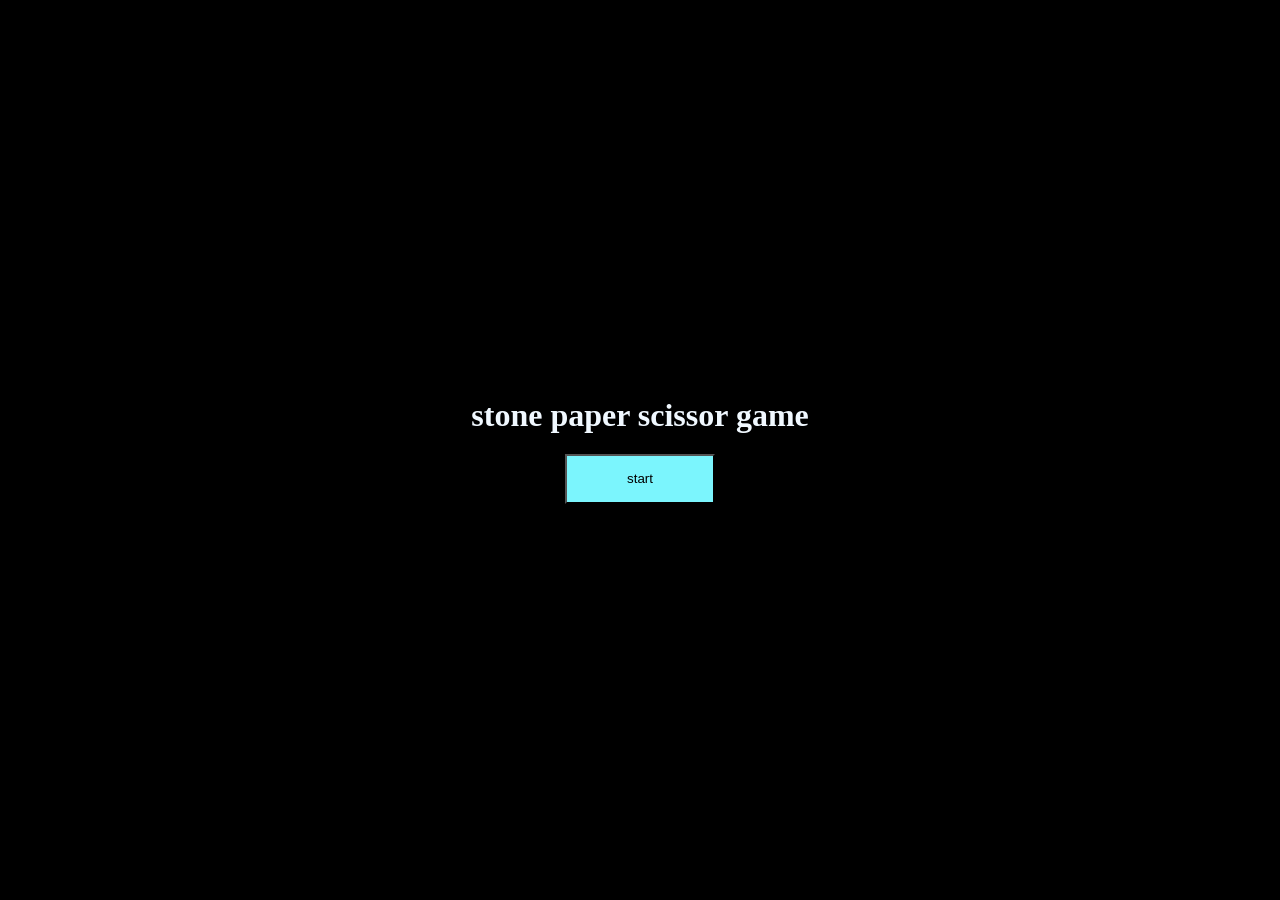
<file: index.html>
<!DOCTYPE html>
<html lang="en">
<head>
    <meta charset="UTF-8">
    <meta name="viewport" content="width=device-width, initial-scale=1.0">
    <title></title>
    <style>
        
        *{
            padding:0px;
            margin:0px;
            box-sizing: border-box; 
        }
        
        body{
            height: 100vh;
           flex-direction: column;
            display:flex;
            justify-content: center;
            align-items: center;
            margin: 0px;
            padding:0px;
            background-color: black;
            color:aliceblue;
            
        }

        div{
            margin:20px;
            gap:20px;
            flex-direction: column;
            display:flex;
            justify-content: center;
            align-items: center;
        }

        button{
            padding:0px;
            height: 50px;
            width: 150px;
            background-color: rgb(123, 245, 253);
        }

    </style>
</head>
<body>
    <div>
    <h1>
        stone paper scissor game
    </h1>
    <button id ="log"> start</button>
    </div>
    <script src="index.js">
//         console.log("hello world");
//         let choosen = 0;
//         const computerchoice = function getcomputerchoice(){
//            const choice = Math.floor(Math.random() * 150) + 1
//            if(choice < 50 ){
//                console.log("paper");
//                 chooosen = 1;
//             }
//             else if(choice < 100 && choice >= 50){
//                 console.log("stone");
//                 choosen = 2;
//             }
//             else{
//                 console.log("scisssor");
//                 choosen = 3;
//             }
//         }
        
//         getcomputerchoice();

//         const log = document.getElementById("log");

//         const humanchoice = function gethumanchoice(){
//             log.addEventListener("click",()=>{
//                 let sign = prompt("choose one stone,paper or scissor");

//                 // let sign = prompt("What's your sign?");

//             })
//         }

//         gethumanchoice();

//         function playRound(humanchoice,computerchoice){
//             const huecheck = humanchoice.toLowerCase();
//               if (sign === null) {
//     alert("enter something");
//   } else if (sign.toLowerCase() === "paper") {

//     if (choosen == 1){
//         alert("there is a tie computer also entered paper")
//     }

//     else if (choosen == 2){
//         alert("you won computer entered rock")
//     }

//     else{
//         alert("computer won they entered scissor")        
//     }

// } else if (sign.toLowerCase()  === "rock") {

//     if (choosen == 1){
//         alert("computer won they entered paper")        
//     }

//     else if (choosen == 2){
//         alert("there is a tie computer also entered rock")
//     }

//     else{
//         alert("you won they entered scissors")        
//     }
//   } else {
//        if (choosen == 1){
//         alert("you won computer entered paper")
    
//     }

//     else if (choosen == 2){
//         alert("computer won they entered rock")   

//     }

//     else{
//         alert("there is a tie computer also entered scissor")

//     }
//   }

//         }

    </script>
</body>
</html>
</file>
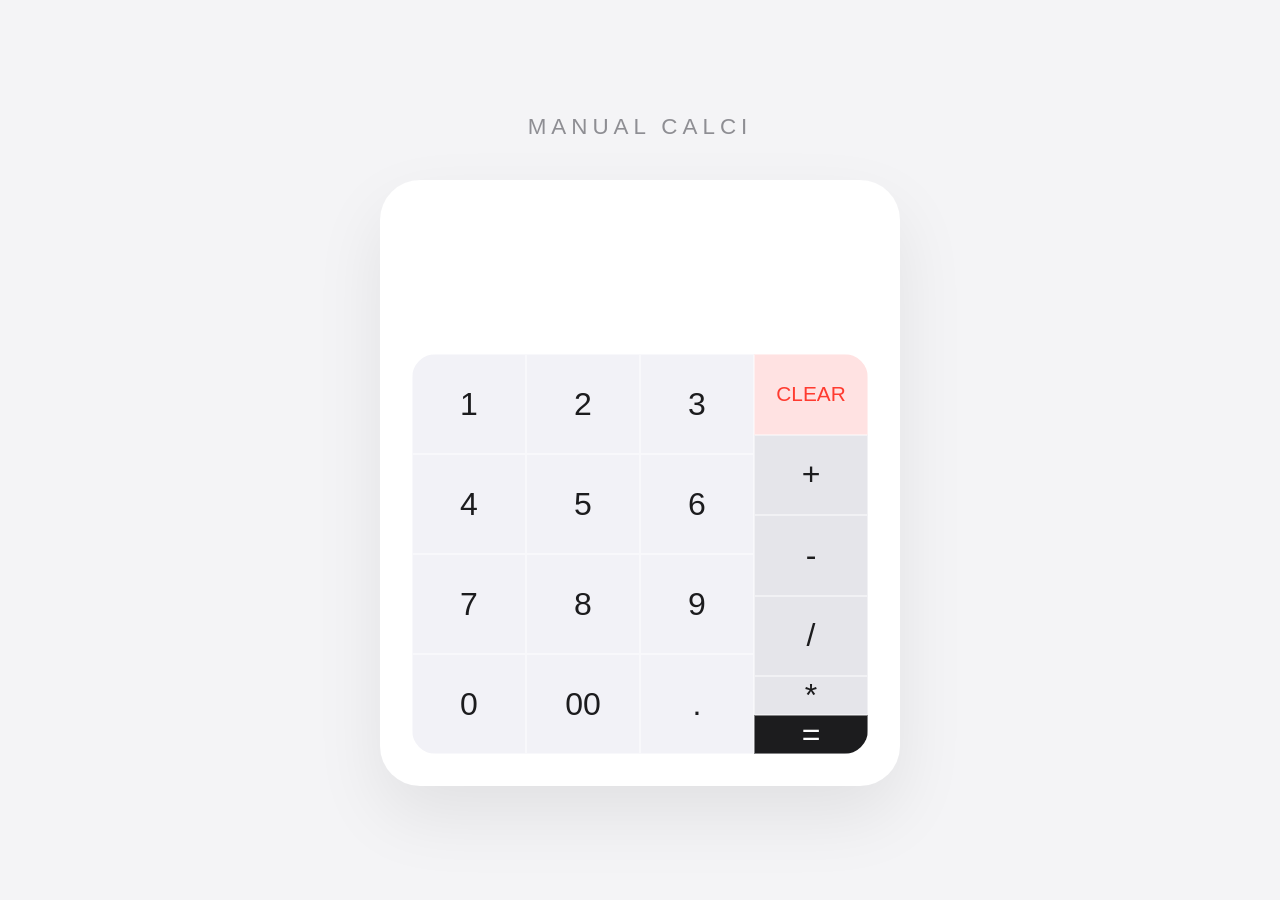
<file: calculator/index.html>
<!DOCTYPE html>
<html lang="en">
<head>
    <meta charset="UTF-8">
    <meta name="viewport" content="width=device-width, initial-scale=1.0">
    <title>calculator</title>
    <link rel="stylesheet" href="style.css">
</head>
<body>
    <h1>manual calci</h1>

    <div id =  "container">
        <div id = "display0">
            <input type="text" id="display">
        </div>
        <div id = "buttons">
            <div id ="numbers">
            <button>1</button>
            <button>2</button>
            <button>3</button>
            <button>4</button>
            <button>5</button>
            <button>6</button>
            <button>7</button>
            <button>8</button>
            <button>9</button>
            <button>0</button>
            <button>00</button>
            <button>.</button>
            </div>
            <div id = "oprators">
                <button id = "clearbutton">clear</button>
                <button>+</button>
                <button>-</button>
                <button>/</button>
                <button>*</button>
                <button id = "equal">=</button>
            </div> 
        </div>
    </div>
    <script src="index.js"></script>
</body>
</html>
</file>
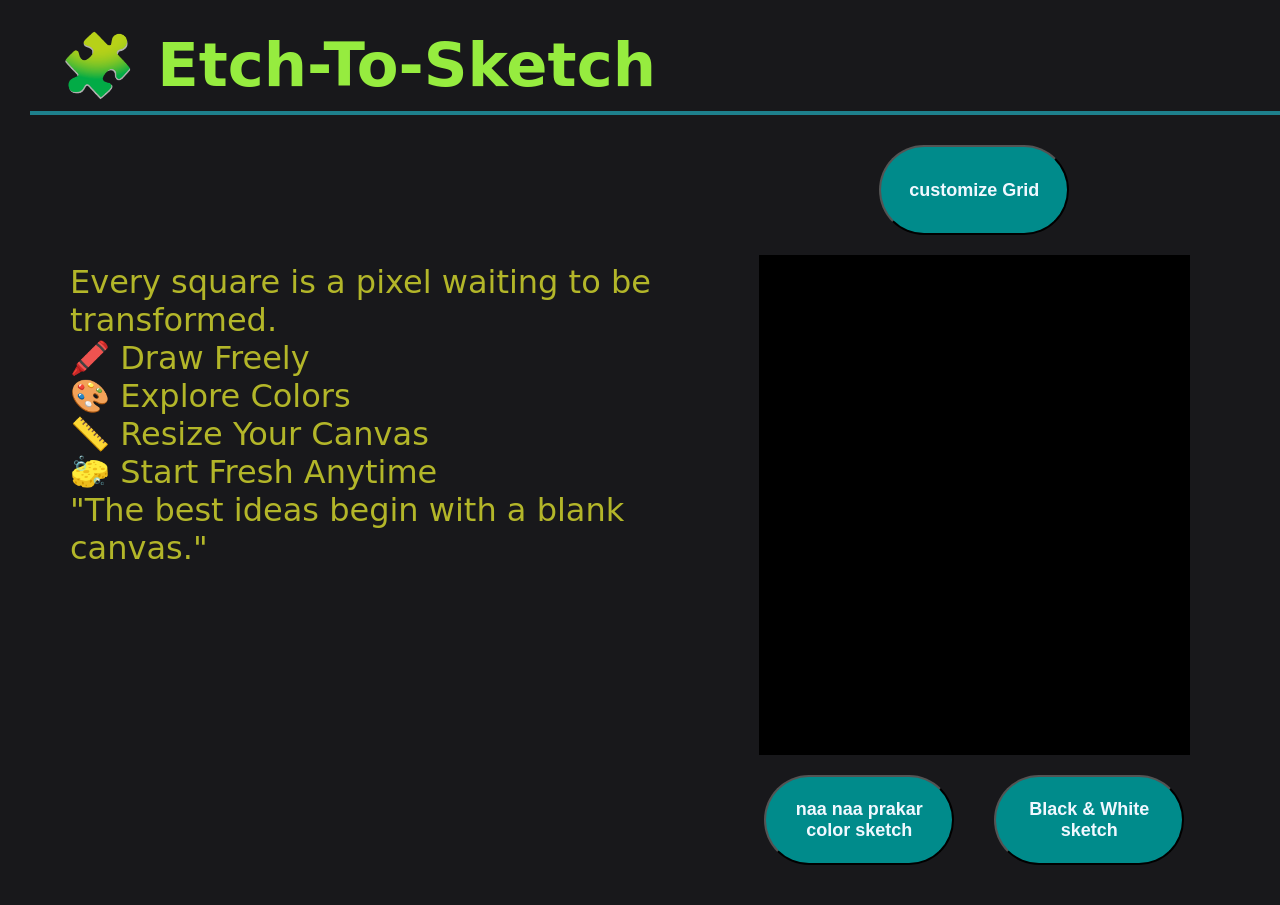
<file: Etch-a-sketch/index.html>
<!DOCTYPE html>
<html lang="en">
<head>
    <meta charset="UTF-8">
    <meta name="viewport" content="width=device-width, initial-scale=1.0">
    <title>Etch-a-sketch</title>
    <link rel="stylesheet" href="./style.css">
</head>
<body>
    <h1>&#129513; Etch-To-Sketch</h1>


        <div class = "controls">
                <p>
        Every square is a pixel waiting to be transformed.
<br>
           🖍️ Draw Freely<br>
           🎨 Explore Colors<br>
           📏 Resize Your Canvas<br>
           🧽 Start Fresh Anytime<br>

       "The best ideas begin with a blank canvas."
    </p>
    <div class = "main">
            <button id = "custom">customize Grid</button>
                <div id="container"></div>
                <div>
        <button id ="ns">naa naa prakar color sketch</button>
    <button id ="wb">Black & White sketch</button>
    </div>
</div>  

</div>
</div>
    <script src="./index.js"></script>
</body>
</html>
</file>
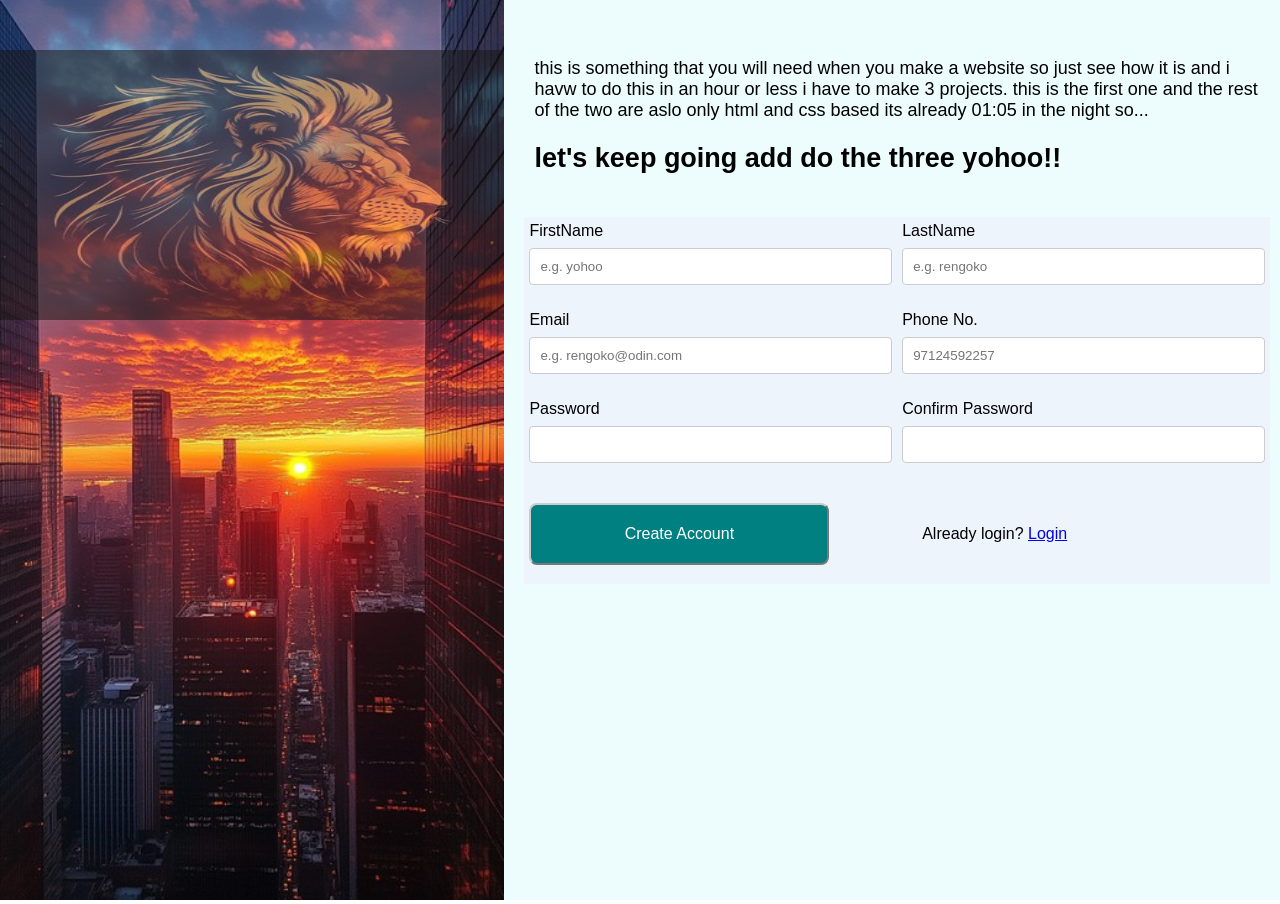
<file: sign-up-form/index.html>
<!DOCTYPE html>
<html lang="en">
<head>
    <meta charset="UTF-8">
    <meta name="viewport" content="width=device-width, initial-scale=1.0">
    <title>Sign-up form</title>
    <link rel="stylesheet" href="style.css">
</head>
<body>
    <div id = container>
        <div id = "image">
            <img src="1000_F_909100561_lYTvkuYJcSVM8avLiydlRDWRIprV6zLd.jpg" id = "img1">
            <img src="lion-head-lion-logo-symbol-gaming-logo-elegant-element-for-brand-abstract-symbols-vector.jpg" id = "img2">
        </div>
        <div id = "content">
            <div id = "para">
          <p class = "p">this is something that you will need when you make a website so just see how it is and i havw to do this in an  hour or less i have to make 3 projects. this is the first one and the rest of the two are aslo only html and css based its already 01:05 in the night so...</p>

          <h2>let's keep going add do the three yohoo!!</h2>
        </div>
        <div id = "forms">
            <form action="">
                <div class="input-group">
                <label for="firstname">FirstName</label>
                <input type="text" name="firstname" placeholder="e.g. yohoo" required>
                </div>
                <div class="input-group">
                 <label for="Lastname">LastName</label>
                <input type="text" name="Lastname" placeholder="e.g. rengoko" required>
                </div>
                <div class="input-group">        
                 <label for="Email">Email</label>
                <input type="email" name="Email" placeholder="e.g. rengoko@odin.com" required>
                </div>
                <div class="input-group"><label for="phone">Phone No.</label>
                <input type="tel" name = "phone" placeholder="97124592257" required></div>
                <div class="input-group">
                <label for="Password">Password</label>
                <input type="password" name="Password" required></div>
                <div class="input-group"><label for="Cpassword">Confirm Password</label>
                <input type="password" name="Cpassword" required></div>
                <button type="submit">Create Account</button>

                        <div>
                        <p id = "lasti">Already login?
                        <a href="/">Login</a></p>
                        </div>
            </form>
    </div>
    </div>

    <script>
        const form = document.querySelector("form");
        const inputs = document.querySelectorAll("input[required]");

        function showError(input) {
            const isEmpty = input.value.trim() === "";
            input.classList.toggle("invalid", isEmpty);

            let error = input.parentElement.querySelector(".error-message");
            if (isEmpty) {
                if (!error) {
                    error = document.createElement("div");
                    error.className = "error-message";
                    error.textContent = "This field is required";
                    input.parentElement.appendChild(error);
                }
            } else if (error) {
                error.remove();
            }
        }

        inputs.forEach((input) => {
            input.addEventListener("blur", () => showError(input));
            input.addEventListener("input", () => {
                if (input.value.trim() !== "") {
                    input.classList.remove("invalid");
                    const error = input.parentElement.querySelector(".error-message");
                    if (error) error.remove();
                }
            });
        });

        form.addEventListener("submit", (event) => {
            let valid = true;
            inputs.forEach((input) => {
                if (input.value.trim() === "") {
                    showError(input);
                    valid = false;
                }
            });

            if (!valid) {
                event.preventDefault();
            }
        });
    </script>
</body>
</html>
</file>
<file: calculator/style.css>
/* 1. Global Reset & Soft Studio Background */
* {
    margin: 0;
    padding: 0;
    box-sizing: border-box;
    font-family: -apple-system, BlinkMacSystemFont, "Segoe UI", Roboto, sans-serif;
}

body {
    min-height: 100vh;
    display: flex;
    flex-direction: column;
    align-items: center;
    justify-content: center;
    background-color: #f4f4f6;
    color: #1c1c1e;
}

h1 {
    font-size: 1.4rem;
    font-weight: 400;
    text-transform: uppercase;
    letter-spacing: 5px;
    margin-bottom: 2.5rem;
    color: #8e8e93;
}

/* 2. Oversized Modern Container */
#container {
    background: #ffffff;
    border-radius: 40px;
    padding: 32px;
    width: 520px; 
    box-shadow: 0 30px 70px rgba(0, 0, 0, 0.08);
}

/* 3. Display Screen */
#display0 {
    margin-bottom: 32px;
    padding: 0 12px;
}

#display {
    width: 100%;
    height: 110px;
    background: transparent;
    border: none;
    outline: none;
    color: #1c1c1e;
    font-size: 4.5rem;
    text-align: right;
    font-weight: 300;
    letter-spacing: -2px;
}

/* 4. Balanced Grid Layout (Unified Height Control) */
#buttons {
    display: flex;
    gap: 0; 
    border-radius: 24px;
    overflow: hidden; 
    height: 400px; /* Locks the overall height so both sides are perfectly equal */
}

/* Numbers: 3 Columns, 4 Rows (100px each) */
#numbers {
    flex: 3; 
    display: grid;
    grid-template-columns: repeat(3, 1fr);
    grid-template-rows: repeat(4, 1fr); /* Explicitly forces exactly 4 rows */
    gap: 0; 
}

/* Operators: 1 Column, 4 Rows (100px each) to match numbers perfectly */
#oprators {
    flex: 1; 
    display: grid;
    grid-template-columns: 1fr;
    grid-template-rows: repeat(4, 1fr); /* Explicitly forces exactly 4 rows */
    gap: 0; 
}

/* 5. Seamless Solid-Block Buttons */
button {
    width: 100%;
    height: 100%; /* Dynamically fills the grid blocks without manual overflow */
    border: 0.5px solid rgba(255, 255, 255, 0.45); 
    outline: none;
    font-size: 2rem;
    font-weight: 400;
    cursor: pointer;
    transition: background-color 0.15s ease;
}

/* Numbers Layout Styling */
#numbers button {
    background-color: #f2f2f7;
    color: #1c1c1e;
}

#numbers button:hover {
    background-color: #e5e5ea;
}

/* Operators Track Styling */
#oprators button {
    background-color: #e5e5ea;
    color: #1c1c1e;
}

#oprators button:hover {
    background-color: #d1d1d6;
}

/* Clear Button */
#oprators #clearbutton {
    background-color: #ffe2e2;
    color: #ff3b30;
    font-size: 1.3rem;
    text-transform: uppercase;
    font-weight: 500;
}

#oprators #clearbutton:hover {
    background-color: #ffd1d1;
}

/* Equal Button Accent */
#oprators #equal {
    background-color: #1c1c1e;
    color: #ffffff;
}

#oprators #equal:hover {
    background-color: #000000;
}

/* Active Pressed Feedback */
button:active {
    filter: brightness(0.92);
}
</file>
<file: Etch-a-sketch/style.css>
*{
    margin:0;
    padding: 0;
    overflow-x: hidden;
    overflow-y: hidden;
    /* font-family: 'Segoe UI', Tahoma, Geneva, Verdana, sans-serif; */
}

body{
     min-height: 100vh;
    /* display: flex; */
    /* flex-direction: row; */
    /* align-items: center; */
    /* justify-content: center; */
    /* gap: 2rem; */

    background: #18181b;
    color: #f4f4f5;
    font-family: Inter, system-ui, sans-serif; 
}

h1 {
    margin: 10px  30px ;
    padding:20px 40px 10px 30px;
    font-size: 3.8rem;
    font-weight: 700;
    color: rgb(150, 236, 63);
    border-bottom: 4px solid #1e808d; /* Thickness, style, and color */
  width: 100vw;
    /* background-color: rgb(158, 109, 35); */
    /* margin-bottom: 0px; */
}
#container{
    background-color: black;
    height:500px;
    width: 500px; 
   display: flex;
  flex-wrap: wrap;
}



.hovering {
 box-sizing: border-box;
}

.main{
    position: relative;
    /* left:100px; */
    /* bottom: 20px; */
    display: flex;
    flex-direction: column;
    justify-content: center;
    align-items: center;
    align-self: center;
    margin-left: 0px;
    margin-right: 50px;
    margin-bottom: 20px;
     
} 

.main div{
    display: flex;
    justify-content: space-around;
    
}


#custom , #wb, #ns{
    position: relative;    
    height:90px;
    width:190px;
    padding:10px;
    background-color: darkcyan;
    color:aliceblue;
    font-weight: bold;
    font-size: large;
    margin:20px;
    border-radius: 50px;
}


.controls{
     display:flex;
     justify-content: space-between;
     align-items: center;
      margin: 0px 40px 0px 40px;
}

p{
     margin-left: 30px;
    margin-bottom: 200px;
    font-size: 32px;
        color: rgb(179, 182, 41);

}
</file>
<file: sign-up-form/style.css>
body{
    margin: 0;
    padding:0;
    box-sizing: border-box;
    overflow-y: hidden;
    overflow-x: hidden;
    font-family:'Trebuchet MS', 'Lucida Sans Unicode', 'Lucida Grande', 'Lucida Sans', Arial, sans-serif;
}

#image{
    position: relative;
}

#img1{
    height: 100vh;
}
#img2{
    position: absolute;
    top: 50px;
    left: 0px;
    height: 30vh;
    width: 100%;
    opacity: 0.5;
}

#container{
    display: flex;
    height:100vh;
    background-color: rgba(15, 228, 228, 0.075);

}

#content{
    margin:20px 0px 20px 10px;
    padding: 50px 50px;


    
}

#content {
    display:flex;
    flex-direction: column;
    /* justify-content: center; */
    /* align-items: center; */
    padding:10px;
    font-size:large;
}

#forms{
    padding:5px;
    font-size: 16px;
    background-color: rgba(238, 130, 238, 0.075);

}
.input-group {
  display: flex;
  flex-direction: column;
  gap: 8px; /* Space between the label and the input */
  margin-bottom: 16px;
}

label {
  font-weight: 500;
}

input {
  padding: 10px;
  border: 1px solid #ccc;
  border-radius: 4px;
}

input.invalid {
  border-color: red;
}

.error-message {
  color: red;
  font-size: 0.9rem;
  margin-top: 4px;
}

 form{
    display:grid;
    grid-template-columns: repeat(2,3fr);
    grid-template-rows: repeat(2,2fr);
    gap:10px;
} 


/* .p { */
     /* background-color: rgba(238, 130, 238, 0.397);  */
     /* background-color: rgba(15, 228, 228, 0.397); */
/* } */
#para{
        /* margin-top: 30px; */
        padding: 10px;
        margin-bottom: 10px;

}

button{ 
    justify-items: center;
    align-self: center;
    width:300px;
    font-size: 16px;
    border-radius:8px;
    padding:20px;
    /* margin:10px; */
    background-color: teal;
    color:white;
    border-color: #ccc;
}

#lasti{
    justify-items: center;
    align-self: center;
     padding:20px;
}


input:user-invalid {
    border-color: red;
}

input:valid {
    border-color: #35743b;
}

input:placeholder-shown {
    border-color: #ccc;
}
</file>
